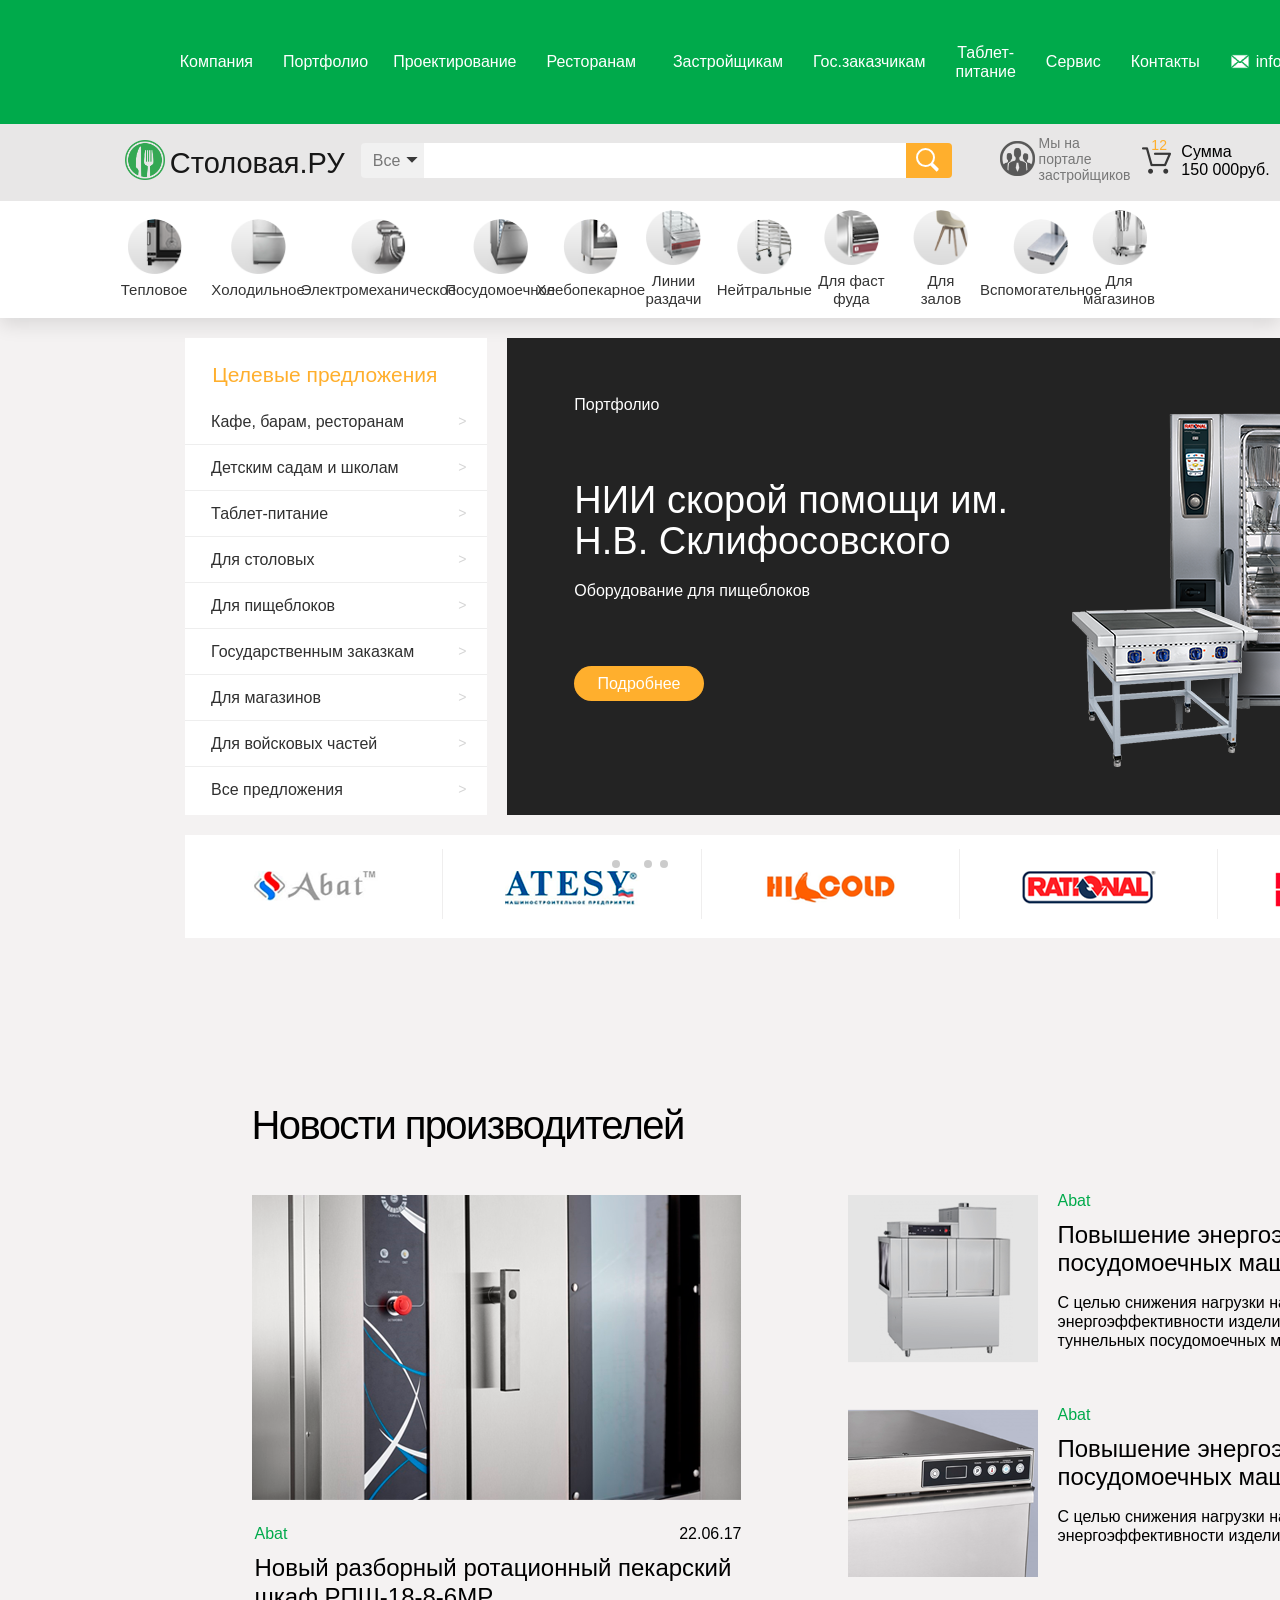
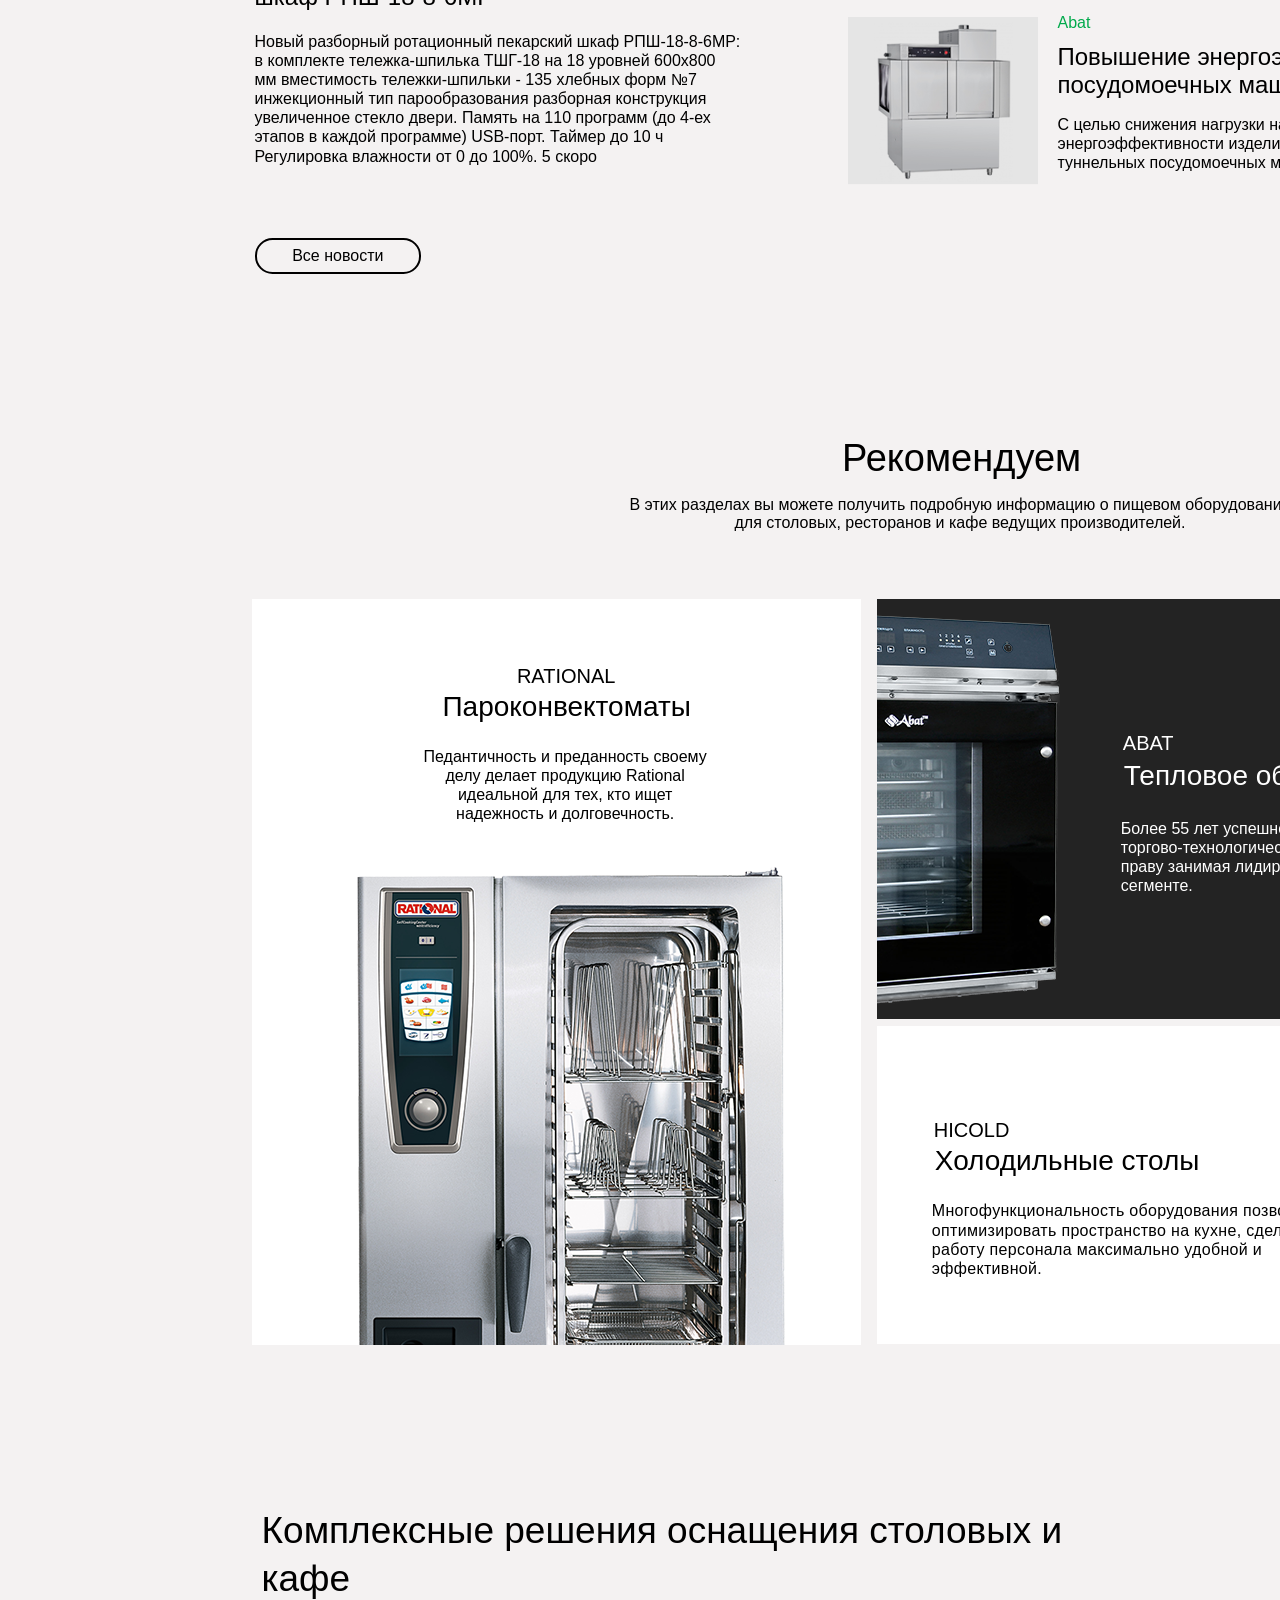
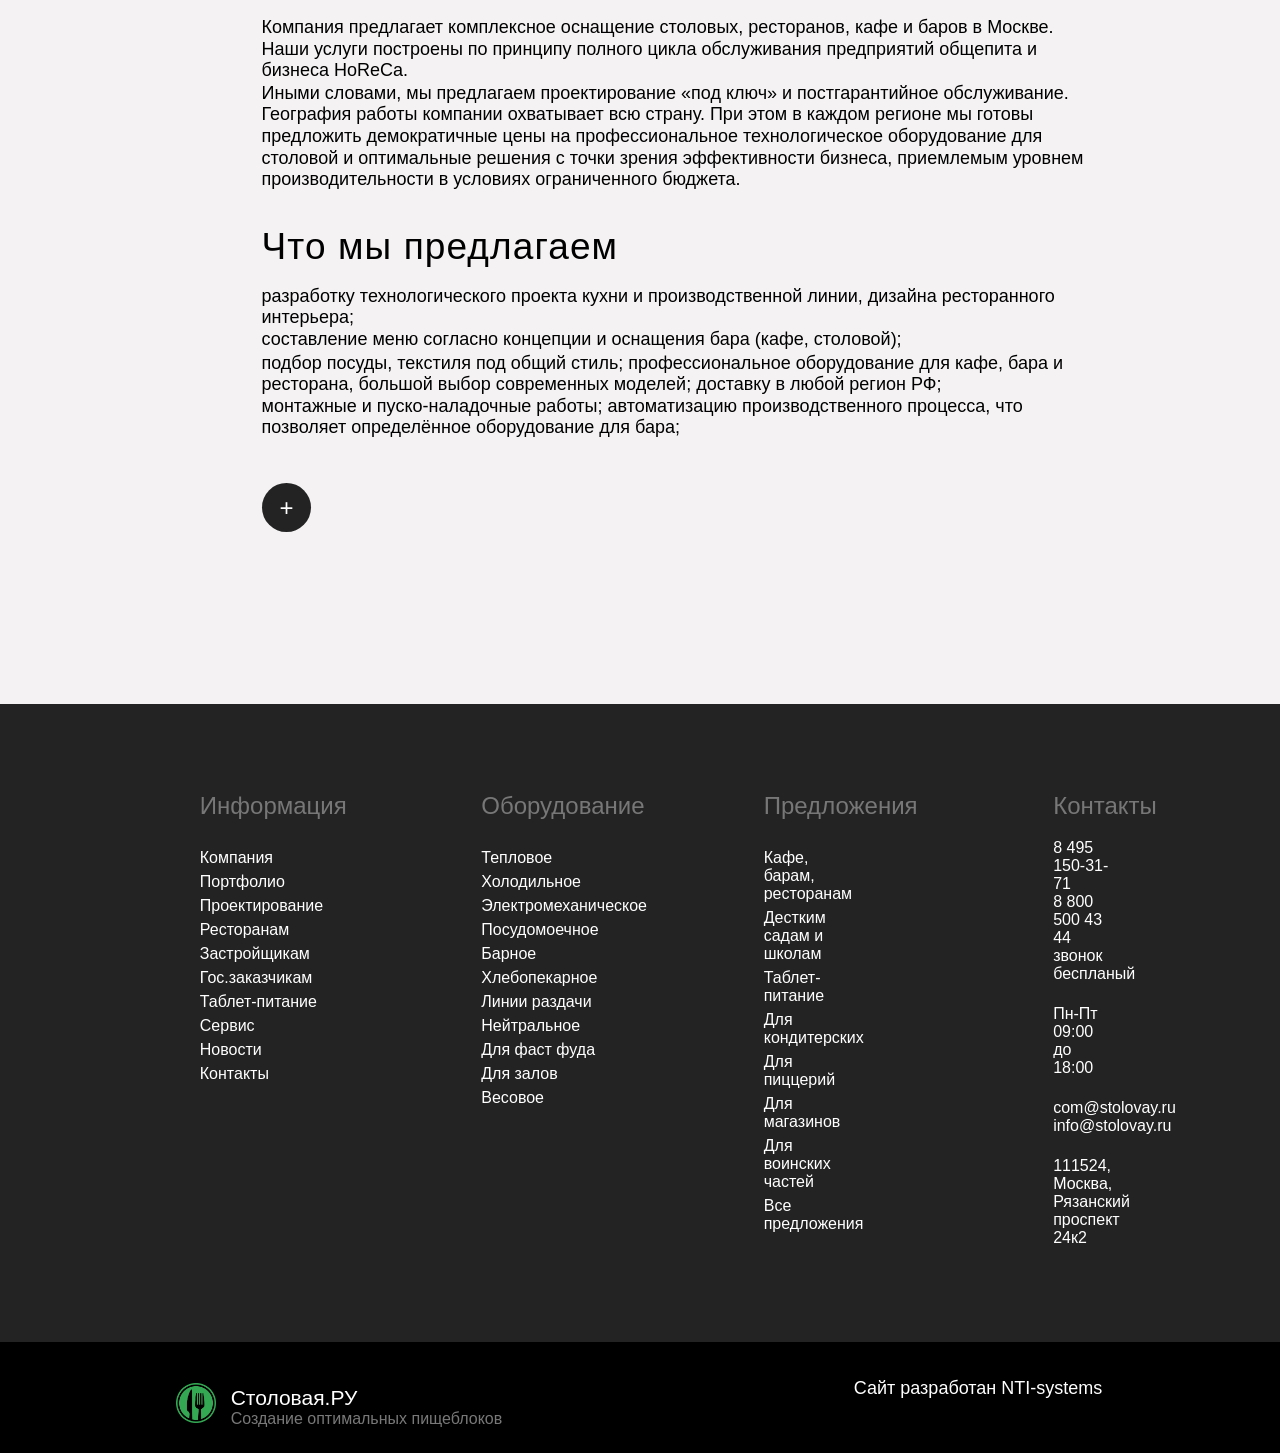
<file: index.html>
<!DOCTYPE html>
<html lang="ru">
    <head>
        <meta charset="UTF-8">
        <meta name="viewport" content="width=device-width, initial-scale=1.0">
        <link rel="stylesheet" href="https://unpkg.com/swiper/swiper-bundle.min.css">
        <link rel="stylesheet" href="css/style.css">
        <title>Document</title>
    </head>
    <body>

        <header class="header">
            <button class="header__burger"></button>
            <div class="header__info info">
                <ul class="info__list">
                    <li class="info__item">
                        <a class="info__link" href="#">Компания</a>
                    </li>
                    <li class="info__item">
                        <a class="info__link" href="#">Портфолио</a>
                    </li>
                    <li class="info__item">
                        <a class="info__link" href="#">Проектирование</a>
                    </li>
                    <li class="info__item">
                        <a class="info__link" href="#">Ресторанам</a>
                    </li>
                    <li class="info__item">
                        <a class="info__link" href="#">Застройщикам</a>
                    </li>
                    <li class="info__item">
                        <a class="info__link" href="#">Гос.заказчикам</a>
                    </li>
                    <li class="info__item">
                        <a class="info__link" href="#">Таблет-питание</a>
                    </li>
                    <li class="info__item">
                        <a class="info__link" href="#">Сервис</a>
                    </li>
                    <li class="info__item">
                        <a class="info__link" href="#">Контакты</a>
                    </li>
                    <li class="info__item info__item--email">
                        <a class="info__link" href="#">
                            <img src="img/email.png" srcset="img/email@2x.png 2x" width="20" height="15" alt="">
                            <p class="mail">info@stolovay.ru</p>
                        </a>
                    </li>
                    <li class="info__item info__item--phone">
                        <a class="info__link" href="#">
                            <img src="img/telephone-handle.png" srcset="img/telephone-handle@2x.png 2x" width="16" height="20" alt="">
                            <p class="phone">8 495 790-72-05</p>
                        </a>
                    </li>
                </ul>
            </div>
            <div class="header__search search">
                <ul class="search__list">
                    <li class="search__item search__item--logo">
                        <a class="search__link search__link--logo" href="#">
                            <img src="img/logo.png" srcset="img/logo@2x.png 2x" width="40" height="40" alt="Логотип столовая точка ру">
                            Столовая.<span>ру</span>
                        </a>
                    </li>
                    <li class="search__item search__item--search">
                        <button class="category-btn">Все
                            <svg xmlns="http://www.w3.org/2000/svg" xmlns:xlink="http://www.w3.org/1999/xlink" width="12px" height="6px">
                                <path fill-rule="evenodd"  fill="rgb(57, 57, 57)"
                                d="M11.657,-0.001 L6.000,5.656 L0.343,-0.001 L11.657,-0.001 Z"/>
                            </svg>
                        </button>
                        <input type="search" id="site-search" aria-label="Поиск на сайте">
                        <label class="visually-hidden" for="site-search"></label>
                        <button class='search-btn' type="button">
                            <svg xmlns="http://www.w3.org/2000/svg"xmlns:xlink="http://www.w3.org/1999/xlink" width="24px" height="25px">
                                <path fill-rule="evenodd"  stroke="rgb(255, 255, 255)" stroke-width="2px" stroke-linecap="butt" stroke-linejoin="miter" fill="none"
                                d="M20.853,21.146 L21.353,21.646 L20.646,22.353 L14.590,16.296 C13.170,17.361 11.412,18.000 9.500,18.000 C4.806,18.000 1.000,14.195 1.000,9.500 C1.000,4.806 4.806,1.000 9.500,1.000 C14.194,1.000 18.000,4.806 18.000,9.500 C18.000,11.667 17.182,13.639 15.847,15.140 L21.353,20.646 L20.853,21.146 Z"/>
                            </svg>
                        </button>
                    </li>
                    <li class="search__item search__item--portal">
                        <a class="search__link search__link--portal" href="#">
                            <img src="img/portalpostavschikov.png" srcset="img/portalpostavschikov@2x.png 2x" width="35" height="35" alt="">
                            <p>Мы на портале застройщиков</p>
                        </a>
                    </li>
                    <li class="search__item search__item--chart">
                        <a class="search__link search__link--chart" href="#">
                            <img src="img/shopping-cart.png" srcset="img/shopping-cart@2x.png 2x" alt="">
                            <div>
                                <p class="sum">Сумма</p>
                                <p class="quantity">150 000руб.</p>
                                <span>12</span>
                            </div>
                        </a>
                    </li>
                </ul>
            </div>
            <nav class="header__nav nav">
                <ul class="nav__list">
                    <li class="nav__item">
                        <a class="nav__link nav__link--warm" href="#">
                            <div>
                                <img src="img/content/warm.png" srcset="img/content/warm@2x.png 2x" width="55" height="55" alt="">
                            </div>
                            <p>Тепловое</p>
                        </a>
                    </li>
                    <li class="nav__item">
                        <a class="nav__link nav__link--cold" href="#">
                            <div>
                                <img src="img/content/cold.png" srcset="img/content/cold@2x.png 2x" width="55" height="55" alt="">
                            </div>
                            <p>Холодильное</p>
                        </a>
                    </li>
                    <li class="nav__item">
                        <a class="nav__link" href="#">
                            <div>
                                <img src="img/content/meh.png" srcset="img/content/meh@2x.png 2x" width="55" height="55" alt="">
                            </div>
                            <p>Электромеханическое</p>
                        </a>
                    </li>
                    <li class="nav__item">
                        <a class="nav__link" href="#">
                            <div>
                                <img src="img/content/wash.png" srcset="img/content/wash@2x.png 2x" width="55" height="55" alt="">
                            </div>
                            <p>Посудомоечное</p>
                        </a>
                    </li>
                    <li class="nav__item">
                        <a class="nav__link" href="#">
                            <div>
                                <img src="img/content/bread.png" srcset="img/content/bread@2x.png 2x" width="55" height="55" alt="">
                            </div>
                            <p>Хлебопекарное</p>
                        </a>
                    </li>
                    <li class="nav__item">
                        <a class="nav__link" href="#">
                            <div>
                                <img src="img/content/line.png" srcset="img/content/line@2x.png 2x" width="55" height="55" alt="">
                            </div>
                            <p>Линии раздачи</p>
                        </a>
                    </li>
                    <li class="nav__item">
                        <a class="nav__link" href="#">
                            <div>
                                <img src="img/content/netral.png" srcset="img/content/netral@2x.png 2x" width="55" height="55" alt="">
                            </div>
                            <p>Нейтральные</p>
                        </a>
                    </li>
                    <li class="nav__item">
                        <a class="nav__link" href="#">
                            <div>
                                <img src="img/content/fast.png" srcset="img/content/fast@2x.png 2x" width="55" height="55" alt="">
                            </div>
                            <p>Для фаст фуда</p>
                        </a>
                    </li>
                    <li class="nav__item">
                        <a class="nav__link" href="#">
                            <div>
                                <img src="img/content/halls.png" srcset="img/content/halls@2x.png 2x" width="55" height="55" alt="">
                            </div>
                            <p>Для залов</p>
                        </a>
                    </li>
                    <li class="nav__item">
                        <a class="nav__link" href="#">
                            <div>
                                <img src="img/content/help.png" srcset="img/content/help@2x.png 2x" width="55" height="55" alt="">
                            </div>
                            <p>Вспомогательное</p>
                        </a>
                    </li>
                    <li class="nav__item">
                        <a class="nav__link" href="#">
                            <div>
                                <img src="img/content/shop.png" srcset="img/content/shop@2x.png 2x" width="55" height="55" alt="">
                            </div>
                            <p>Для магазинов</p>
                        </a>
                    </li>
                </ul>
            </nav>
        </header>

        <div class="container">
            <main>
                <section class="assortment">
                    <div class="assortment__wrapper">
                        <ul class="assortment__list list">
                            <h2 class="list__caption">Целевые предложения</h2>
                            <li class="assortment__item"><a href="#">Кафе, барам, ресторанам</a></li>
                            <li class="assortment__item"><a href="#">Детским садам и школам</a></li>
                            <li class="assortment__item"><a href="#">Таблет-питание</a></li>
                            <li class="assortment__item"><a href="#">Для столовых</a></li>
                            <li class="assortment__item"><a href="#">Для пищеблоков</a></li>
                            <li class="assortment__item"><a href="#">Государственным заказкам</a></li>
                            <li class="assortment__item"><a href="#">Для магазинов</a></li>
                            <li class="assortment__item"><a href="#">Для войсковых частей</a></li>
                            <li class="assortment__item"><a href="#">Все предложения</a></li>
                        </ul>
                        <div class="assortment__slider">
                            <div class="swiper-container">
                                <!-- Additional required wrapper -->
                                <div class="swiper-wrapper">
                                    <!-- Slides -->
                                    <div class="swiper-slide slide1">
                                        <span>Slide 1</span>
                                    </div>
                                    <div class="swiper-slide slide2">
                                        <div>
                                            <p>Портфолио</p>
                                            <h3>НИИ скорой помощи 
                                                им. Н.В. Склифосовского
                                            </h3>
                                            <p>Оборудование для пищеблоков</p>
                                            <button>Подробнее</button>
                                        </div>
                                        <div>
                                            <img src="img/content/slif.png" srcset="img/content/slif@2x.png 2x" alt="">
                                        </div> 
                                    </div>
                                    <div class="swiper-slide slide3">
                                        <span>Slide 3</span> 
                                    </div>
                                    <div class="swiper-slide slide4">
                                        <span>Slide 4</span> 
                                    </div>
                                </div>
                                <!-- If we need pagination -->
                                <div class="swiper-pagination"></div>
                            </div>
                        </div>
                        <div class="assortment__stocks">
                            <img src="img/content/giftbox.png" srcset="img/content/giftbox@2x.png 2x" width="70" height="86" alt="">
                            <p>Самые низкие цены</p>
                            <h2>Распродажа</h2>
                            <a href="">Каталог распродаж</a>
                        </div>
                        <ul class="assortment__brands brands-list">
                            <li class="brands-item">
                                <a href="#">
                                    <img src="img/content/abat-logo.png" srcset="img/content/abat-logo@2x.png 2x" width="145" height="30" alt="">
                                </a>
                            </li>
                            <li class="brands-item">
                                <a href="#">
                                    <img src="img/content/atesy.png" srcset="img/content/atesy@2x.png 2x" width="135" height="35" alt="">
                                </a>
                            </li>
                            <li class="brands-item">
                                <a href="#">
                                    <img src="img/content/hicold-logo.png" srcset="img/content/hicold-logo@2x.png 2x" width="131" height="33" alt="">
                                </a>
                            </li>
                            <li class="brands-item">
                                <a href="#">
                                    <img src="img/content/ratonal-logo.png" srcset="img/content/ratonal-logo@2x.png 2x" width="134" height="33" alt="">
                                </a>
                            </li>
                            <li class="brands-item">
                                <a href="#">
                                    <img src="img/content/simeco-logo.png" srcset="img/content/simeco-logo@2x.png 2x" width="146" height="37" alt="">
                                </a>
                            </li>
                            <li class="brands-item brands-item--all">
                                <a href="#">Все брэнды</a>
                            </li>
                        </ul>
                    </div>
                </section>
                <section class="news">
                    <h2>Новости производителей</h2>
                    <div class="news__wrapper">
                        <div class="news__main">
                            <img src="img/content/news-1.png" srcset="img/content/news-1@2x.png 2x" alt="">
                            <article class="news__article news__article--main">
                                <div class="news__date">
                                    <p class="brand">Abat</p>
                                    <p class="date">22.06.17</p>
                                </div>
                                <h3 class="news__caption">
                                    Новый разборный ротационный пекарский 
                                    шкаф РПШ-18-8-6МР
                                </h3>
                                <p class="news__text">
                                    Новый разборный ротационный пекарский шкаф РПШ-18-8-6МР:  
                                    в комплекте тележка-шпилька ТШГ-18 на 18 уровней 600х800 
                                    мм вместимость тележки-шпильки - 135 хлебных форм №7
                                    инжекционный тип парообразования
                                    разборная конструкция увеличенное стекло двери. 
                                    Память на 110 программ (до 4-ех этапов в каждой программе)
                                    USB-порт. Таймер до 10 ч 
                                    Регулировка влажности от 0 до 100%.  5 скоро 
                                </p>
                            </article>
                            <button type="button">Все новости</button>
                        </div>
                        <div class="news__other">
                            <article class="news__article news__article--article1">
                                <img src="img/content/news-2.png" srcset="img/content/news-2@2x.png 2x" width="190" height="168" alt="">
                                <div>
                                    <div class="news__date">
                                        <p class="brand">Abat</p>
                                        <p class="date">22.06.17</p>
                                    </div>
                                    <h3 class="news__caption">
                                        Повышение энергоэффективности туннельных посудомоечных 
                                        машин МПТ торговой марки Abat
                                    </h3>
                                    <p class="news__text">
                                        С целью снижения нагрузки на электрическую сеть и 
                                        для повышения энергоэффективности изделий с 1 июня 2017 
                                        года был изменен алгоритм работы туннельных посудомоечных 
                                        машин МПТ торговой марки Abat всех моделей... 
                                    </p>
                                </div>
                            </article>
                            <article class="news__article news__article--article2">
                                <img src="img/content/news-3.png" srcset="img/content/news-3@2x.png 2x" width="190" height="168" alt="">
                                <div>
                                    <div class="news__date">
                                        <p class="brand">Abat</p>
                                        <p class="date">22.06.17</p>
                                    </div>
                                    <h3 class="news__caption">
                                        Повышение энергоэффективности туннельных посудомоечных 
                                        машин МПТ торговой марки Abat
                                    </h3>
                                    <p class="news__text">
                                        С целью снижения нагрузки на электрическую сеть и 
                                        для повышения энергоэффективности изделий с 1 июня 2017 
                                        года был изменен алгоритм работы
                                    </p>
                                </div>
                            </article>
                            <article class="news__article news__article--article3">
                                <img src="img/content/news-2.png" srcset="img/content/news-2@2x.png 2x" width="190" height="168" alt="">
                                <div>
                                    <div class="news__date">
                                        <p class="brand">Abat</p>
                                        <p class="date">22.06.17</p>
                                    </div>
                                    <h3 class="news__caption">
                                        Повышение энергоэффективности туннельных посудомоечных 
                                        машин МПТ торговой марки Abat
                                    </h3>
                                    <p class="news__text">
                                        С целью снижения нагрузки на электрическую сеть и 
                                        для повышения энергоэффективности изделий с 1 июня 2017 
                                        года был изменен алгоритм работы туннельных посудомоечных 
                                        машин МПТ торговой марки Abat всех моделей... 
                                    </p>
                                </div>
                            </article>
                        </div>
                    </div>
                </section>
                <section class="recommendation">
                    <h2 class="recommendation__caption">Рекомендуем</h2>
                    <p class="recommendation__text">
                        В этих разделах вы можете получить подробную информацию 
                        о пищевом оборудовании для столовых, ресторанов и кафе 
                        ведущих производителей.
                    </p>
                    <ul class="recommendation__list">
                        <li class="recommendation__item recommendation__item--big">
                            <span>Rational</span>
                            <h3>Пароконвектоматы</h3>
                            <p>
                                Педантичность и преданность своему делу делает 
                                продукцию Rational идеальной для тех, кто ищет 
                                надежность и долговечность.
                            </p>
                            <div>
                                <img src="img/content/rational.png" srcset="img/content/rational@2x.png 2x" width="433" height="864" alt="">
                            </div>
                        </li>
                        <li class="recommendation__item recommendation__item--dark">
                            <div class="text-wrapper">
                                <span>Abat</span>
                                <h3>Тепловое оборудование</h3>
                                <p>
                                    Более 55 лет успешно работает на рынке торгово-технологического 
                                    оборудования, по праву занимая лидирующее положение в данном сегменте.
                                </p>
                            </div>
                            <div class="img-wrapper">
                                <img src="img/content/abat.png" srcset="img/content/abat@2x.png 2x" width="387" height="413" alt="">
                            </div>
                        </li>
                        <li class="recommendation__item">
                            <div class="text-wrapper">
                                <span>Hicold</span>
                                <h3>Холодильные столы</h3>
                                <p>
                                    Многофункциональность оборудования позволяет оптимизировать 
                                    пространство на кухне, сделать работу персонала максимально 
                                    удобной и эффективной.
                                </p>
                            </div>
                            <div class="img-wrapper">
                                <img src="img/content/hicold.png" srcset="img/content/hicold@2x.png 2x" alt="">
                            </div>
                        </li>
                    </ul>
                </section>
                <section class="complex">
                    <div class="left-column">
                        <h3 class="first-caption">Комплексные решения оснащения столовых 
                            и кафе
                        </h3>
                        <p class="first-paragraph">
                            Компания предлагает комплексное оснащение столовых, ресторанов, 
                            кафе и баров в Москве. Наши услуги построены по принципу полного 
                            цикла обслуживания предприятий общепита и бизнеса HoReCa.
                        </p>
                        <p class="second-paragraph">
                            Иными словами, мы предлагаем проектирование «под ключ» и постгарантийное 
                            обслуживание. География работы компании охватывает всю страну. 
                            При этом в каждом регионе мы готовы предложить демократичные 
                            цены на профессиональное технологическое оборудование для столовой 
                            и оптимальные решения с точки зрения эффективности бизнеса, 
                            приемлемым уровнем производительности в условиях ограниченного 
                            бюджета.
                        </p>
                        <h3 class="second-caption">Что мы предлагаем</h3>
                        <p class="third-paragraph">
                            разработку технологического проекта кухни и производственной линии, 
                            дизайна ресторанного интерьера;
                        </p>
                        <p class="fourth-paragraph">
                            составление меню согласно концепции и оснащения бара (кафе, столовой);
                        </p>
                        <p class="fives-paragraph">
                            подбор посуды, текстиля под общий стиль;
                            профессиональное оборудование для кафе, бара и ресторана, большой выбор современных моделей; 
                            доставку в любой регион РФ;
                        </p>
                        <p class="six-paragraph">
                            монтажные и пуско-наладочные работы; автоматизацию производственного процесса, 
                            что позволяет определённое оборудование для бара;
                        </p>
                        <button class="plus" type="button"></button>
                    </div>
                    <div class="right-column">
                        <img src="img/logo.png" srcset="img/logo@2x.png 2x" alt="">
                        <div class="slogan">
                            <p class="title">Столовая.РУ</p>
                            <p class="text">создание оптимальных пищеблоков</p>
                        </div>
                        <div class="group">
                            <p class="title">Группа компаний</p>
                            <p class="text">Показатели:</p>
                        </div>
                        <div class="efficiency">
                            <p>На рынке: 5 лет</p>
                            <p>Объем контрактов: 4 млрд.р.</p>
                            <p>Количество контрактов: 620</p>
                        </div>
                    </div>
                </section>
            </main>
        </div>

        <footer>
            <div class="footer__nav">
                <div>
                    <ul class="footer__list footer__list--info">
                        <h3>Информация</h3>
                        <li class="footer__item">
                            <a href="#">Компания</a>
                        </li>
                        <li class="footer__item">
                            <a href="#">Портфолио</a>
                        </li>
                        <li class="footer__item">
                            <a href="#">Проектирование</a>
                        </li>
                        <li class="footer__item">
                            <a href="#">Ресторанам</a>
                        </li>
                        <li class="footer__item">
                            <a href="#">Застройщикам</a>
                        </li>
                        <li class="footer__item">
                            <a href="#">Гос.заказчикам</a>
                        </li>
                        <li class="footer__item">
                            <a href="#">Таблет-питание</a>
                        </li>
                        <li class="footer__item">
                            <a href="#">Сервис</a>
                        </li>
                        <li class="footer__item">
                            <a href="#">Новости</a>
                        </li>
                        <li class="footer__item">
                            <a href="#">Контакты</a>
                        </li>
                    </ul>
                    <ul class="footer__list footer__list--gears">
                        <h3>Оборудование</h3>
                        <li class="footer__item">
                            <a href="#">Тепловое</a>
                        </li>
                        <li class="footer__item">
                            <a href="#">Холодильное</a>
                        </li>
                        <li class="footer__item">
                            <a href="#">Электромеханическое</a>
                        </li>
                        <li class="footer__item">
                            <a href="#">Посудомоечное</a>
                        </li>
                        <li class="footer__item">
                            <a href="#">Барное</a>
                        </li>
                        <li class="footer__item">
                            <a href="#">Хлебопекарное</a>
                        </li>
                        <li class="footer__item">
                            <a href="#">Линии раздачи</a>
                        </li>
                        <li class="footer__item">
                            <a href="#">Нейтральное</a>
                        </li>
                        <li class="footer__item">
                            <a href="#">Для фаст фуда</a>
                        </li>
                        <li class="footer__item">
                            <a href="#">Для залов</a>
                        </li>
                        <li class="footer__item">
                            <a href="#">Весовое</a>
                        </li>
                    </ul>
                    <ul class="footer__list footer__list--offers">
                        <h3>Предложения</h3>
                        <li class="footer__item">
                            <a href="#">Кафе, барам, ресторанам</a>
                        </li>
                        <li class="footer__item">
                            <a href="#">Дестким садам и школам</a>
                        </li>
                        <li class="footer__item">
                            <a href="#">Таблет-питание</a>
                        </li>
                        <li class="footer__item">
                            <a href="#">Для кондитерских</a>
                        </li>
                        <li class="footer__item">
                            <a href="#">Для пиццерий</a>
                        </li>
                        <li class="footer__item">
                            <a href="#">Для магазинов</a>
                        </li>
                        <li class="footer__item">
                            <a href="#">Для воинских частей</a>
                        </li>
                        <li class="footer__item">
                            <a href="#">Все предложения</a>
                        </li>
                    </ul>
                    <ul class="footer__list footer__list--contacts">
                        <h3>Контакты</h3>
                        <li class="footer__item">
                            <p>8 495 150-31-71</p>
                            <p>8 800 500 43 44</p>
                            <p>звонок беспланый</p>
                        </li>
                        <li class="footer__item">
                            <p>Пн-Пт</p>
                            <p>09:00 до 18:00</p>
                        </li>
                        <li class="footer__item">
                            <a href="#">com@stolovay.ru</a>
                            <a href="#">info@stolovay.ru</a>
                        </li>
                        <li class="footer__item">
                            <p>111524, Москва,</p>
                            <p>Рязанский проспект 24к2</p>
                        </li>
                    </ul>
                </div>
            </div>
            <div class="footer__logo">
                <div class="wrapper">
                    <div class="footer__left">
                        <img src="img/logo.png" srcset="img/logo@2x.png 2x" width="40" height="40" alt="">
                        <div>
                            <h3>Столовая.РУ</h3>
                            <p>Создание оптимальных пищеблоков</p>
                        </div>
                    </div>
                    <div class="footer__right">
                        <p>Сайт разработан NTI-systems</p>
                    </div>
                </div>
            </div> 
        </footer>

        <button class="mail-popup" type="button">Скопировать</button>
        <div class="phone-popup">
            <div class="phone-popup__social">
                <p class="phone-popup__phone">8 495 790-72-05</p>
                <p class="phone-popup__text">Мы принимаем звонки без выходных.</p>
                <ul class="phone-popup__list social-list">
                    <p>Выберите способ связи</p>
                    <li class="social-list__item social-list__item--mobile">
                        <a href="#">
                            <img src="img/telephone-handle-popup.png" srcset="img/telephone-handle-popup@2x.png 2x" width="18" height="23" alt="">
                            <span>Мобильный</span>
                        </a>
                    </li>
                    <li class="social-list__item social-list__item--wiber">
                        <a href="#">
                            <img src="img/viber.png" srcset="img/viber@2x.png 2x" width="24" height="27" alt="">
                            <span>Wiber</span>
                        </a>
                    </li>
                    <li class="social-list__item social-list__item--telegram">
                        <a href="#">
                            <img src="img/telega.png" srcset="img/telega@2x.png 2x" width="26" height="26" alt="">
                            <span>Telegram</span>
                        </a>
                    </li>
                    <li class="social-list__item social-list__item--whatsapp">
                        <a href="#">
                            <img src="img/wap.png" srcset="img/wap@2x.png 2x" width="26" height="26" alt="">
                            <span>Whatsapp</span>
                        </a>
                    </li>
                </ul>
            </div>
            <div class="phone-popup__form">
                <p class="phone-popup__text1">Обратный звонок:</p>
                <p class="phone-popup__text2">Мы перезвоним вам в течении часа</p>
                <form class="form" action="#">
                    <label for="name">Имя</label>
                    <input type="text" id="name" placeholder="Анна">
                    <label for="phone">Телефон</label>
                    <input type="tel" id="phone">
                    <button type="submit">Отправить</button>
                </form>
                <button class="close--btn">
                    <img src="img/close.png" srcset="img/close@2x.png" width="17" height="21" alt="">
                </button>
            </div>
        </div>
        <div class="cold-menu">
            <ul class="assortment__list assortment__list--menu cold-assortment">
                <li class="assortment__item assortment__item--menu">
                    <a class="active-link" href="#">Холодильные шкафы</a>
                </li>
                <li class="assortment__item assortment__item--menu">
                    <a href="#">Камеры холодильные</a>
                </li>
                <li class="assortment__item assortment__item--menu">
                    <a href="#">Моноблоки</a>
                </li>
                <li class="assortment__item assortment__item--menu">
                    <a href="#">Сплит-системы</a>
                </li>
                <li class="assortment__item assortment__item--menu">
                    <a href="#">Столы холодильные</a>
                </li>
                <li class="assortment__item assortment__item--menu">
                    <a href="#">Витрины холодильные</a>
                </li>
                <li class="assortment__item assortment__item--menu">
                    <a href="#">Горки холодильные</a>
                </li>
                <li class="assortment__item assortment__item--menu">
                    <a href="#">Бонеты</a>
                </li>
                <li class="assortment__item assortment__item--menu">
                    <a href="#">Лари морозильные</a>
                </li>
                <li class="assortment__item assortment__item--menu">
                    <a href="#">Льдогенераторы</a>
                </li>
                <li class="assortment__item assortment__item--menu">
                    <a href="#">Шкафы шоковой заморозки</a>
                </li>
                <li class="assortment__item assortment__item--menu">
                    <a href="#">Кегераторы</a>
                </li>
            </ul>
            <div class="countries cold-countries">
                <ul class="category-list">
                    <li><a href="#">Среднетемпературные</a></li>
                    <li><a href="#">Низкотемпературные</a></li>
                    <li><a href="#">Универсальные</a></li>
                    <li><a href="#">Комбинированные</a></li>
                    <li><a href="#">Барные</a></li>
                    <li><a href="#">Все сразу</a></li>
                </ul>
                <ul class="countries-list">
                    <p>Страны</p>
                    <li>
                        <a href="#">
                            <img src="img/content/Spain.png" srcset="img/content/Spain@2x.png 2x" width="23" height="23" alt="">
                            Испания
                        </a>
                    </li>
                    <li>
                        <a href="#">
                            <img src="img/content/Switzerland.png" srcset="img/content/Switzerland@2x.png 2x" width="23" height="23" alt="">
                            Италия
                        </a>
                    </li>
                    <li>
                        <a href="#">
                            <img src="img/content/Germany.png" srcset="img/content/Germany@2x.png 2x" width="23" height="23" alt="">
                            Германия
                        </a>
                    </li>
                    <li>
                        <a href="#">
                            <img src="img/content/Turkey.png" srcset="img/content/Turkey@2x.png 2x" width="23" height="23" alt="">
                            Турция
                        </a>
                    </li>
                </ul>
            </div>
            <ul class="warm-brands-list cold-list">
                <p>Бренды</p>
                <li><a class="uppercase" href="#">ELECTROLUX</a></li>
                <li><a href="#">Gastrorag</a></li>
                <li><a class="active-link uppercase" href="#">АРИАДА</a></li>
                <li><a href="#">Abat</a></li>
                <li><a class="uppercase" href="#">МХМ</a></li>
                <li><a class="uppercase" href="#">ПОЛЮС</a></li>
                <li><a href="#">Hicold</a></li>
                <li><a class="uppercase" href="#">POLAIR</a></li>
                <li><a href="#">Премьер</a></li>
                <li><a href="#">Бирюса</a></li>
                <li><a href="#">Россия</a></li>
                <li><a class="uppercase" href="#">TEFCOLD</a></li>
            </ul>
            <div class="all cold-all">
               <img src="img/content/12f0263a24c465a94a1e92f6f52b9ca1.png" srcset="img/content/12f0263a24c465a94a1e92f6f52b9ca1@2x.png 2x" width="202" height="412" alt="">
               <p>Холодильное оборудование</p>
               <button class="cold">Все сразу</button>
            </div>
        </div>
        <div class="warm-menu">
            <ul class="assortment__list assortment__list--menu">
                <li class="assortment__item assortment__item--menu">
                    <a class="active-link" href="#">Пароконвектоматы</a>
                </li>
                <li class="assortment__item assortment__item--menu">
                    <a href="#">Конвекционные печи</a>
                </li>
                <li class="assortment__item assortment__item--menu">
                    <a href="#">Плиты</a>
                </li>
                <li class="assortment__item assortment__item--menu">
                    <a href="#">Электросковороды</a>
                </li>
                <li class="assortment__item assortment__item--menu">
                    <a href="#">Шкафы жарочные</a>
                </li>
                <li class="assortment__item assortment__item--menu">
                    <a href="#">Котлы</a>
                </li>
                <li class="assortment__item assortment__item--menu">
                    <a href="#">Фритюрницы</a>
                </li>
                <li class="assortment__item assortment__item--menu">
                    <a href="#">Жарочные поверхности</a>
                </li>
                <li class="assortment__item assortment__item--menu">
                    <a href="#">Кипятильники</a>
                </li>
                <li class="assortment__item assortment__item--menu">
                    <a href="#">Водонагреватели</a>
                </li>
                <li class="assortment__item assortment__item--menu">
                    <a href="#">Столы тепловые</a>
                </li>
                <li class="assortment__item assortment__item--menu">
                    <a href="#">Мармиты</a>
                </li>
                <li class="assortment__item assortment__item--menu">
                    <a href="#">Тостеры</a>
                </li>
                <li class="assortment__item assortment__item--menu">
                    <a href="#">Шкафы тепловые</a>
                </li>
            </ul>
            <div class="countries">
                <ul class="category-list">
                    <li><a href="#">Бойлерное</a></li>
                    <li><a href="#">Инжекторные</a></li>
                    <li><a href="#">Все сразу</a></li>
                </ul>
                <ul class="warm-brands-list">
                    <p>Бренды</p>
                    <li><a href="#">Abat</a></li>
                    <li><a href="#">Unox</a></li>
                    <li><a class="active-link" href="#">Проммаш</a></li>
                    <li><a href="#">Atesy</a></li>
                    <li><a href="#">Rational</a></li>
                </ul>
                <ul class="countries-list">
                    <p>Страны</p>
                    <li>
                        <a href="#">
                            <img src="img/content/Spain.png" srcset="img/content/Spain@2x.png 2x" width="23" height="23" alt="">
                            Испания
                        </a>
                    </li>
                    <li>
                        <a href="#">
                            <img src="img/content/Switzerland.png" srcset="img/content/Switzerland@2x.png 2x" width="23" height="23" alt="">
                            Италия
                        </a>
                    </li>
                    <li>
                        <a href="#">
                            <img src="img/content/Germany.png" srcset="img/content/Germany@2x.png 2x" width="23" height="23" alt="">
                            Германия
                        </a>
                    </li>
                    <li>
                        <a href="#">
                            <img src="img/content/Turkey.png" srcset="img/content/Turkey@2x.png 2x" width="23" height="23" alt="">
                            Турция
                        </a>
                    </li>
                </ul>
            </div>
            <div class="all">
               <img src="img/content/3bf54ae94d5999abc6ccbf362d2417e7.png" srcset="img/content/3bf54ae94d5999abc6ccbf362d2417e7@2x.png 2x" width="307" height="378" alt="">
               <p>Пароконвектоматы</p>
               <button class="warm">Все сразу</button>
            </div>
        </div>

        <script src="https://unpkg.com/swiper/swiper-bundle.min.js"></script>
        <script src="js/main.js"></script>

    </body>
</html>
</file>
<file: css/style.css>
@font-face {
  font-family: "MyriadPro-Light", sans-serif;
  font-display: swap;
  src: url("../fonts/MyriadPro-Light.woff") format("woff"), url("../fonts/MyriadPro-Light.woff2") format("woff2");
  font-weight: 300;
  font-style: normal;
}
@font-face {
  font-family: "MyriadPro-Regular", sans-serif;
  font-display: swap;
  src: url("../fonts/MyriadPro-Regular.woff") format("woff"), url("../fonts/MyriadPro-Regular.woff2") format("woff2");
  font-weight: 400;
  font-style: normal;
}
*,
*::before,
*::after {
  box-sizing: border-box;
}

.visually-hidden {
  position: absolute;
  clip: rect(0 0 0 0);
  width: 1px;
  height: 1px;
  margin: -1px;
}

body {
  font-family: "MyriadPro-Regular", sans-serif;
  font-weight: 400;
  background-color: #f4f2f2;
  margin: 0;
  padding: 0;
}

ul {
  list-style: none;
}

img {
  max-width: 100%;
}

a, button {
  cursor: pointer;
}

article {
  height: -webkit-fit-content;
  height: -moz-fit-content;
  height: fit-content;
}

.container {
  width: 1920px;
  margin: 0 auto;
}
@media (max-width: 768px) {
  .container {
    width: 768px;
  }
}
@media (max-width: 480px) {
  .container {
    width: 480px;
  }
}

.swiper-slide {
  background-color: #232323;
  color: #fff;
}

.slide2 {
  width: 100%;
  display: flex;
  padding: 0 0 44px 67px;
}
.slide2 div:nth-child(1) {
  width: 59.5%;
}
.slide2 p:nth-child(1) {
  font-size: 16px;
  font-weight: 300;
  margin: 58px 0 66px 0;
}
.slide2 h3 {
  font-size: 38px;
  font-weight: 400;
  margin: 0 0 19px 0;
  line-height: 1.1;
}
.slide2 button {
  background-color: #ffaf2d;
  border: none;
  margin-top: 50px;
  width: 26%;
  padding: 9px 0 8px 0;
  font-size: 16px;
  border-radius: 20px;
  color: #fff;
}
.slide2 img {
  padding-top: 72px;
}

.swiper-pagination {
  margin-bottom: 20px;
}

.swiper-container-horizontal > .swiper-pagination-bullets .swiper-pagination-bullet {
  margin: 0 7px;
  border: 1px solid #fff;
}

.swiper-pagination-bullet-active {
  background-color: #ffffff;
}

.slide1,
.slide3,
.slide4 {
  font-size: 40px;
  display: flex;
  justify-content: center;
  align-items: center;
  height: 477px;
}

.header {
  margin-bottom: 20px;
}
@media (max-width: 480px) {
  .header {
    width: 90%;
    margin: 0 auto;
  }
}

.header__info {
  background-color: #00aa4b;
}
@media (max-width: 480px) {
  .header__info {
    display: none;
  }
}

.header__search {
  padding-bottom: 8px;
  background-color: #e8e7e7;
  position: relative;
}

.header__burger {
  display: none;
}
@media (max-width: 480px) {
  .header__burger {
    display: block;
  }
}

.info__list {
  width: 80.5%;
  margin: 0 auto;
  display: flex;
  align-items: center;
  justify-content: space-between;
}

.info__item p {
  margin: 0;
}

.info__link {
  display: flex;
  align-items: center;
  font-size: 16px;
  font-family: "MyriadPro-Regular", sans-serif;
  font-weight: 400;
  color: #ffffff;
  line-height: 1.2;
  text-align: center;
  text-decoration: none;
  padding: 14px 15px;
}
.info__link .phone {
  margin: 0;
  letter-spacing: -0.05em;
}
.info__link .mail {
  margin-right: -8px;
  margin-left: 6px;
}

.info__item:nth-child(3) {
  margin-left: -5px;
}

.info__item:nth-child(5) {
  margin-left: 7px;
}

.search__list {
  width: 80.5%;
  margin: 0 auto;
  min-height: 60px;
  padding: 0;
  display: flex;
  align-items: center;
}

.search__link {
  display: flex;
  align-items: center;
}

.search__item--logo {
  margin-right: 87px;
  width: 14.5%;
}

.search__link--logo {
  font-size: 29px;
  font-family: "MyriadPro-Regular", sans-serif;
  font-weight: 400;
  color: #171717;
  text-align: left;
  text-decoration: none;
  margin-top: 10px;
}
.search__link--logo img {
  margin-right: 5px;
  margin-top: -7px;
}
.search__link--logo span {
  text-transform: uppercase;
}

.search__item--search {
  width: 57.3%;
  display: flex;
  align-items: center;
  margin-bottom: -4px;
  margin-right: 48px;
  flex-shrink: 0;
}
.search__item--search input {
  height: 35px;
  border: none;
  width: 87%;
}
.search__item--search button {
  height: 35px;
  margin: 0;
  border: none;
}

.category-btn {
  width: 66px;
  padding: 0 0 0 6px;
  background-color: #f1f1f1;
  border-top-left-radius: 4px;
  border-bottom-left-radius: 4px;
  font-size: 16px;
  font-family: "MyriadPro-Regular", sans-serif;
  font-weight: 400;
  color: #777777;
  line-height: 1.2;
  text-align: center;
  display: flex;
  align-items: center;
  justify-content: space-evenly;
}
.category-btn svg {
  width: 12px;
  height: 6px;
}

.search-btn {
  background-color: #ffaf2d;
  border-top-right-radius: 4px;
  border-bottom-right-radius: 4px;
  display: flex;
  align-items: center;
  justify-content: center;
  width: 48px;
}
.search-btn svg {
  width: 26px;
  height: 25px;
}

.search__item--portal {
  width: 9%;
  margin-right: 33px;
  flex-shrink: 0;
}

.search__link--portal {
  display: flex;
  align-items: center;
  justify-content: space-between;
  font-size: 14px;
  color: #777777;
  line-height: 1.143;
  text-align: left;
  text-decoration: none;
  font-weight: 300;
}
.search__link--portal img {
  margin-right: 4px;
}
.search__link--portal p {
  margin: 2px 0 0 0;
}
@media (max-width: 480px) {
  .search__link--portal {
    display: none;
  }
}

.search__item--chart {
  display: flex;
  flex-wrap: wrap;
  align-items: center;
  margin-bottom: -8px;
  position: relative;
  flex-shrink: 0;
}
.search__item--chart .sum {
  margin: 0;
  font-weight: 300;
}
.search__item--chart .quantity {
  margin: 0;
  font-weight: 400;
}
@media (max-width: 480px) {
  .search__item--chart .sum,
.search__item--chart .quantity {
    display: none;
  }
}

.search__link--chart {
  padding: 11.6% 17px 13.6%;
  text-decoration: none;
  color: #000;
}
.search__link--chart img {
  margin-right: 10px;
}
.search__link--chart span {
  display: block;
  position: absolute;
  top: 13px;
  left: 26px;
  color: #ffaf2d;
  font-size: 14px;
  line-height: 1.143;
}

.nav {
  background-color: #ffffff;
  box-shadow: 0px 7px 18px 0px rgba(0, 0, 0, 0.11);
}
@media (max-width: 480px) {
  .nav {
    display: none;
  }
}

.nav__list {
  width: 80.5%;
  margin: 0 auto;
  padding: 9px 0 10px 0;
  display: flex;
  align-items: center;
  justify-content: space-between;
}

.nav__link {
  display: inline-block;
  text-decoration: none;
  font-size: 15px;
  color: #343434;
  line-height: 1.2;
  text-align: center;
  font-weight: 400;
}
.nav__link div {
  width: 58px;
  height: 58px;
  border-radius: 100%;
  overflow: hidden;
  margin: 0 auto 4px;
  position: relative;
}
.nav__link p {
  margin: 0;
}

.nav__item:nth-child(1) {
  margin-left: -4px;
  margin-right: 24px;
}

.nav__item:nth-child(2) {
  margin-right: -4px;
}

.nav__item:nth-child(3) {
  margin-right: -10px;
}

.nav__item:nth-child(4) {
  margin-right: -19px;
  margin-left: -1px;
}

.nav__item:nth-child(5) {
  margin-right: -10px;
}

.nav__item:nth-child(6) {
  margin-right: 5px;
}

.nav__item:nth-child(8) {
  margin-right: 21px;
}

.nav__item:nth-child(9) {
  margin-right: 10px;
}

.nav__item:nth-child(10) {
  margin-right: -21px;
}

.nav__item:nth-child(11) {
  margin-right: -2px;
}

.assortment {
  margin-bottom: 163px;
}

.assortment__wrapper {
  width: 80.72%;
  margin: 0 auto;
  display: grid;
  grid-template-columns: 19.5% auto 19.6%;
  grid-template-rows: 2fr auto;
  grid-template-areas: "assortmentList assortmentSlider assortmentStocks" "brands brands brands";
  grid-gap: 20px;
  justify-content: space-between;
}

.assortment__list {
  -ms-grid-row: 1;
  -ms-grid-column: 1;
  margin: 0;
  padding: 17px 0 3px 0;
  background-color: #ffffff;
  grid-area: assortmentList;
}
.assortment__list h2 {
  margin: 0 auto 5px;
  font-size: 21px;
  font-family: "MyriadPro-Regular", sans-serif;
  font-weight: 400;
  color: #ffaf2d;
  line-height: 1.875;
  text-align: left;
  width: 82%;
}
.assortment__list a {
  font-size: 16px;
  font-family: "MyriadPro-Light", sans-serif;
  font-weight: 300;
  color: #303030;
  line-height: 2.813;
  text-align: left;
  text-decoration: none;
  display: block;
  position: relative;
  padding-left: 26px;
}
.assortment__list a::after {
  content: ">";
  font-size: 14px;
  position: absolute;
  width: 10px;
  height: 10px;
  top: 3px;
  right: 19px;
  color: #d5d5d5;
}

.assortment__slider {
  -ms-grid-row: 1;
  -ms-grid-column: 3;
  overflow: hidden;
  width: 100%;
  grid-area: assortmentSlider;
}

.assortment__stocks {
  -ms-grid-row: 1;
  -ms-grid-column: 5;
  border: 2px solid #ffaf2d;
  grid-area: assortmentStocks;
  padding: 218px 0 0 26px;
}
.assortment__stocks p {
  margin: 10px 0 -10px 0;
  font-weight: 300;
  font-size: 18px;
}
.assortment__stocks h2 {
  font-weight: 400;
  font-size: 36px;
  margin: 12px 0 20px 0;
}
.assortment__stocks a {
  font-weight: 300;
  font-size: 18px;
  text-decoration: none;
  color: #ffaf2d;
  position: relative;
  display: block;
}
.assortment__stocks a::after {
  content: ">";
  position: absolute;
  width: 18px;
  height: 18px;
  color: #ffaf2d;
  top: 0;
  right: 87px;
}

.brands-list {
  -ms-grid-row: 3;
  -ms-grid-column: 1;
  -ms-grid-column-span: 5;
  margin: 0;
  padding: 0;
  grid-area: brands;
  display: flex;
  justify-content: space-between;
  background-color: #ffffff;
}

.brands-item {
  width: 18%;
  position: relative;
}
.brands-item a {
  display: inline-block;
  padding: 33px 0 26px 0;
  width: 100%;
  text-align: center;
}
.brands-item::after {
  position: absolute;
  content: "";
  width: 1px;
  height: 70px;
  top: 14px;
  right: 0;
  background-color: #efeeee;
}
.brands-item img {
  margin-top: 3px;
}

.brands-item--all a {
  padding: 28px 0;
  font-size: 18px;
  font-weight: 400;
  color: #232323;
  line-height: 2.222;
  text-decoration: none;
}

.assortment__item:not(:last-child) {
  border-bottom: 1px solid #eeeeee;
}

.news {
  width: calc(73.8020833333%);
  margin: 0 auto 163px;
}
.news h2 {
  font-size: 40px;
  line-height: 1.2;
  font-weight: 400;
  margin: 0 0 46px 0;
  letter-spacing: -0.04em;
}

.news__wrapper {
  display: flex;
  justify-content: space-between;
  flex-wrap: wrap;
}

.news__main {
  width: calc(34.5800988003%);
}
.news__main img {
  margin-bottom: 24px;
}
.news__main button {
  margin-left: 3px;
  display: block;
  padding: 0;
  width: 34%;
  font-size: 16px;
  line-height: 2;
  font-family: "MyriadPro-Light", sans-serif;
  font-weight: 300;
  border-radius: 17.5px;
  background-color: transparent;
  border: 2px solid #000;
  text-align: center;
}

.news__article--main {
  padding: 0 0 0 3px;
  margin: 0 0 72px 0;
}
.news__article--main h3 {
  font-size: 24px;
  font-weight: 300;
  line-height: 1.2;
  margin: 0 0 20px 0;
}
.news__article--main p {
  margin: 0;
}

.news__article img {
  object-fit: contain;
  margin-right: 20px;
}

.news__date {
  display: flex;
  align-items: center;
  justify-content: space-between;
  font-size: 16px;
  font-weight: 300;
  margin: -3px 0 6px 0;
}
.news__date .brand {
  color: #00aa4b;
}
.news__date p {
  margin: 0 0 5px 0;
}

.news__text {
  font-weight: 300;
  line-height: 1.2;
}

.news__other {
  width: calc(57.939308398%);
  display: flex;
  justify-content: space-between;
  flex-wrap: wrap;
}
.news__other article {
  display: flex;
  justify-content: space-between;
}

.news__caption {
  font-size: 24px;
  font-weight: 400;
  margin: 0 0 12px 0;
}

.news__article--article1 {
  margin-bottom: -43px;
}

.news__article--article2 {
  margin-bottom: -45px;
}

.recommendation {
  width: calc(73.8020833333%);
  margin: 0 auto 154px;
}

.recommendation__list {
  margin: 0;
  padding: 0;
  display: grid;
  grid-template-columns: 43% auto;
  grid-template-rows: 54.5% auto;
  grid-template-areas: "main ." "main .";
  grid-gap: 16px;
}

.recommendation__item {
  background-color: #fff;
  height: -webkit-fit-content;
  height: -moz-fit-content;
  height: fit-content;
  display: flex;
  align-items: center;
}
.recommendation__item span {
  display: block;
  font-size: 20px;
  font-family: "MyriadPro-Light", sans-serif;
  font-weight: 300;
  color: #000000;
  text-transform: uppercase;
  line-height: 1.2;
  margin: 0 0 3px 20px;
}
.recommendation__item h3 {
  font-family: "MyriadPro-Regular", sans-serif;
  font-weight: 400;
  font-size: 28px;
  margin: 0 0 24px 21px;
}
.recommendation__item p {
  font-family: "MyriadPro-Light", sans-serif;
  font-weight: 300;
  width: calc(47.731092437%);
  margin: 0 0 40px 18px;
  line-height: 1.2;
}
.recommendation__item div {
  overflow: hidden;
  max-height: 481px;
  padding-left: 32px;
}
.recommendation__item img {
  object-fit: cover;
  max-width: -webkit-fit-content;
  max-width: -moz-fit-content;
  max-width: fit-content;
  padding-left: 11px;
}

.recommendation__item--big {
  flex-direction: column;
  padding-top: 65px;
}
.recommendation__item--big p {
  text-align: center;
}
.recommendation__item--big span {
  text-align: center;
}
.recommendation__item--big img {
  padding-left: 0;
}

.recommendation__item--dark {
  background-color: #232323;
  padding: 0;
  color: #fff;
}
.recommendation__item--dark span {
  color: #fff;
  text-align: left;
}
.recommendation__item--dark p {
  text-align: left;
}
.recommendation__item--dark .img-wrapper {
  width: calc(23.1162196679%);
  overflow: hidden;
  order: -1;
  padding: 7px 0 0 0;
  margin-right: 43px;
  display: flex;
  justify-content: flex-end;
}
.recommendation__item--dark .img-wrapper img {
  object-fit: cover;
  max-width: -webkit-fit-content;
  max-width: -moz-fit-content;
  max-width: fit-content;
  padding-left: 11px;
}
.recommendation__item--dark .text-wrapper {
  width: calc(50.4469987229%);
  padding: 49px 0 0 0;
}
.recommendation__item--dark .text-wrapper h3 {
  width: 80%;
  margin-top: 0;
  line-height: 1.3;
}
.recommendation__item--dark .text-wrapper p {
  width: 93%;
}

.recommendation__item:nth-child(1) {
  -ms-grid-row: 1;
  -ms-grid-row-span: 3;
  -ms-grid-column: 1;
  grid-area: main;
}

.recommendation__caption {
  width: calc(16.6549047283%);
  font-family: "MyriadPro-Regular", sans-serif;
  font-weight: 400;
  font-size: 38px;
  margin: 0 auto 16px;
}

.recommendation__text {
  width: calc(47.9887085392%);
  font-family: "MyriadPro-Light", sans-serif;
  font-weight: 300;
  text-align: center;
  font-size: 16px;
  margin: 0 auto 67px;
}

.recommendation__item:nth-child(3) {
  padding-top: 9px;
  padding-left: 5px;
}
.recommendation__item:nth-child(3) p {
  width: 91%;
  letter-spacing: 0.02em;
}
.recommendation__item:nth-child(3) img {
  padding-left: 0;
  margin-left: -50px;
}
.recommendation__item:nth-child(3) .text-wrapper {
  width: calc(80.0508259212%);
  padding-top: 58px;
}
.recommendation__item:nth-child(3) .img-wrapper {
  max-height: 309px;
  padding-left: 52px;
}

.complex {
  display: flex;
  width: calc(73.8020833333%);
  margin: 0 auto;
  padding-left: 10px;
}

.left-column {
  width: calc(59.985885674%);
  margin-right: 243px;
}
.left-column h3 {
  font-family: "MyriadPro-Regular", sans-serif;
  font-weight: 400;
  font-size: 37px;
  width: 95%;
  line-height: 1.3;
  margin: 0;
}
.left-column p {
  font-family: "MyriadPro-Light", sans-serif;
  font-weight: 300;
  font-size: 18px;
  line-height: 1.2;
  margin: 0;
}
.left-column .first-caption {
  margin: 0 0 14px 0;
}
.left-column .second-caption {
  font-weight: 300;
  margin: 0 0 15px 0;
  letter-spacing: 0.03em;
}
.left-column .first-paragraph {
  margin: 0 0 1px 0;
}
.left-column .second-paragraph {
  margin: 0 0 32px 0;
}
.left-column .fourth-paragraph {
  margin: 0 0 2px 0;
}
.left-column .fives-paragraph {
  width: 95%;
}
.left-column .six-paragraph {
  margin: 0 0 44px 0;
}
.left-column button {
  width: 49px;
  height: 49px;
  border-radius: 100%;
  border: none;
  background-color: #232323;
  position: relative;
}
.left-column button::after {
  content: "+";
  position: absolute;
  font-size: 24px;
  width: 13px;
  height: 13px;
  top: 11px;
  left: 18px;
  color: #fff;
}

.right-column {
  width: calc(18.7014820042%);
  padding: 61px 0 0 1px;
}
.right-column img {
  margin: 0 0 22px 0;
}

.slogan {
  margin: 0 0 33px 0;
}
.slogan .title {
  font-size: 35px;
  margin: 0 0 -2px 0;
  width: 100%;
}
.slogan .text {
  font-size: 15px;
  color: #777777;
  margin: 0 0 12px 0;
}

.group .title {
  font-size: 23px;
  margin: 0 0 2px 0;
}
.group .text {
  font-weight: 300;
  margin: 0 0 21px 0;
  font-size: 18px;
}

.efficiency p {
  font-weight: 300;
  margin: 0;
  font-size: 18px;
}

main {
  margin-bottom: 169px;
}

.footer__nav {
  background-color: #232323;
  padding-top: 64px;
  padding-bottom: 73px;
}
.footer__nav div {
  color: #fff;
  display: flex;
  width: 80.5%;
  margin: 0 auto;
  padding-left: 11px;
}

.footer__logo {
  background-color: #000;
  padding-top: 25px;
  padding-bottom: 25px;
}
.footer__logo .wrapper {
  color: #fff;
  width: 73.8%;
  margin: 0 auto;
  display: flex;
  align-items: center;
  justify-content: space-between;
}
@media (max-width: 480px) {
  .footer__logo .wrapper {
    width: 90%;
    display: block;
  }
}

.footer__list {
  margin: 0;
  padding: 0;
  width: 23%;
}
.footer__list h3 {
  font-size: 24px;
  font-weight: 300;
  color: #777777;
  margin-bottom: 29px;
}
.footer__list a {
  display: inline-block;
  text-decoration: none;
  color: #fff;
  font-size: 16px;
  font-weight: 300;
}

.footer__item {
  margin-bottom: 6px;
}

.footer__list--info {
  padding-left: 64px;
}

.footer__list--gears {
  padding-left: 111px;
}

.footer__list--offers {
  padding-left: 159px;
}

.footer__list--contacts {
  padding-left: 214px;
  width: 27%;
}
.footer__list--contacts h3 {
  margin-bottom: 19px;
}
.footer__list--contacts p {
  font-weight: 300;
  font-size: 16px;
  margin: 0;
}
.footer__list--contacts li {
  margin-bottom: 22px;
}

.footer__right {
  justify-content: flex-end;
}
.footer__right p {
  font-weight: 300;
  font-size: 18px;
  margin: -18px 10px 0 0;
}

.footer__left {
  display: flex;
  align-items: center;
  padding-left: 8px;
  padding-top: 10px;
}
.footer__left img {
  margin-right: 15px;
}
.footer__left h3 {
  font-size: 21px;
  font-weight: 400;
  margin: 9px 0 0 0;
}
.footer__left p {
  margin: 0;
  color: #787878;
  font-weight: 300;
}

.mail-popup {
  position: absolute;
  top: 50px;
  right: 323px;
  width: 8.5%;
  padding: 14px 0 14px 0;
  background-color: #232323;
  box-shadow: 0px 7px 24px 0px rgba(0, 0, 0, 0.49);
  border-radius: 22.5px;
  border: none;
  color: #ffffff;
  font-size: 16px;
  z-index: 2;
  display: none;
  justify-content: center;
}

.phone-popup {
  position: absolute;
  top: 48px;
  right: 154px;
  width: 39.6%;
  display: flex;
  background-color: #ffffff;
  z-index: 1;
  display: none;
}
.phone-popup .close--btn {
  position: absolute;
  top: 17px;
  right: 12px;
  border: none;
  background-color: transparent;
  width: 24px;
  height: 24px;
  display: block;
  margin: 0;
  padding: 0;
}

.phone-popup__social {
  width: 50%;
  padding-left: 52px;
  padding-top: 32px;
  padding-bottom: 46px;
}
.phone-popup__social .phone-popup__phone {
  color: #00aa4b;
  font-size: 24px;
  margin-bottom: -15px;
}
.phone-popup__social .phone-popup__text {
  color: #777777;
  font-size: 16px;
  font-weight: 300;
  padding-bottom: 5px;
}

.social-list {
  margin: 0;
  padding: 0;
}
.social-list p {
  color: #000;
  font-size: 16px;
  margin-bottom: 18px;
}

.social-list__item {
  margin-bottom: 14px;
}
.social-list__item a {
  text-decoration: none;
  display: block;
  font-size: 18px;
  color: #000;
  font-weight: 300;
  display: flex;
  align-items: center;
}
.social-list__item span {
  display: block;
}
.social-list__item img {
  margin-right: 8px;
}

.social-list__item--mobile img {
  margin-right: 15px;
}

.phone-popup__form {
  width: 50%;
  padding-top: 56px;
  padding-left: 57px;
}

.phone-popup__text1 {
  font-size: 24px;
  margin: 0 0 2px 0;
}

.phone-popup__text2 {
  font-size: 16px;
  margin: 0 0 21px 0;
  color: #777777;
  font-weight: 300;
}

.form input {
  display: block;
  font-size: 16px;
  padding-left: 13px;
  border-top: none;
  border-bottom: 1px solid #ffaf2d;
  border-left: none;
  border-right: none;
  height: 28px;
  margin-bottom: 16px;
  width: 81%;
}
.form label {
  font-size: 16px;
  font-weight: 300;
}
.form button {
  margin-top: 4px;
  border-radius: 25px;
  border: none;
  background-color: #ffaf2d;
  width: 41%;
  padding: 12px 0 12px 0;
  font-size: 18px;
  color: #fff;
}

.assortment__list--menu {
  grid-area: unset;
  padding-top: 27px;
  width: 30.4%;
}
.assortment__list--menu a {
  line-height: 2.5;
}

.warm-menu {
  position: absolute;
  z-index: 1;
  width: 60.8%;
  top: 212px;
  left: 0;
  background-color: #fff;
  padding-left: 65px;
  display: flex;
  min-height: 613px;
  display: none;
}
.warm-menu .countries {
  background-color: #f7f7f7;
  width: 29.6%;
}
.warm-menu .all {
  background-color: #00aa4b;
  width: 40%;
}

.cold-menu {
  position: absolute;
  z-index: 1;
  width: 72.9%;
  top: 212px;
  left: 0;
  background-color: #fff;
  display: flex;
  min-height: 613px;
  display: none;
}

.category-list {
  padding: 0;
  margin: 0;
  margin: 0 0 40px 0;
}
.category-list li {
  margin-bottom: 13px;
}
.category-list a {
  text-decoration: none;
  font-weight: 300;
  color: #000;
}

.countries {
  padding-top: 39px;
  padding-left: 31px;
}

.warm-brands-list {
  padding: 0;
  margin: 0 0 38px 0;
}
.warm-brands-list li {
  margin-bottom: 4px;
}
.warm-brands-list a {
  text-decoration: none;
  font-weight: 300;
  color: #000;
  font-size: 23px;
}
.warm-brands-list p {
  margin: 0 0 7px 0;
}

.assortment__item--menu:first-child a,
.warm-brands-list li:nth-child(4) a {
  color: #ffaf2d;
}

.countries-list {
  padding: 0;
  margin: 0;
}
.countries-list p {
  font-size: 18px;
  color: #777777;
  font-weight: 300;
  margin: 0 0 7px 0;
}
.countries-list a {
  text-decoration: none;
  font-weight: 300;
  color: #000;
  font-size: 18px;
  display: flex;
  align-items: center;
}
.countries-list li {
  margin-bottom: 7px;
}

.all {
  display: flex;
  flex-direction: column;
  align-items: center;
  padding-top: 56px;
}
.all img {
  margin-bottom: 39px;
}
.all p {
  font-weight: 300;
  font-size: 24px;
  color: #fff;
  margin: 0 0 15px 0;
}
.all .warm {
  border-radius: 7px;
  border: none;
  color: #fff;
  font-size: 17px;
  width: 30%;
  margin: 0;
  padding: 9px 0 8px 0;
  background-color: #ffaf2d;
}

.cold-countries {
  width: 20.03%;
  padding-top: 37px;
  padding-left: 33px;
}
.cold-countries a {
  font-size: 18px;
}
.cold-countries li {
  margin-bottom: 9px;
}
.cold-countries .category-list {
  margin: 0 0 70px 0;
}
.cold-countries img {
  margin-right: 5px;
}

.cold-list {
  margin: 0;
  padding: 39px 0 0 31px;
  width: 20.31%;
}

.cold-assortment {
  width: 28.51%;
  padding-left: 71px;
  padding-top: 29px;
}

.cold-all {
  background-color: #ffaf2d;
  width: 31.36%;
  padding-top: 35px;
  padding-left: 8px;
}
.cold-all img {
  margin-bottom: 27px;
}
.cold-all button {
  border-radius: 7px;
  border: none;
  color: #fff;
  font-size: 17px;
  width: 30%;
  margin: 0;
  padding: 9px 0 8px 0;
  background-color: #000;
}

.opened {
  display: flex;
}

.info__link:hover {
  background-color: #33bb6f;
}

.search__link--chart:hover {
  background-color: #ffaf2d;
  color: #fff;
}

.search__link--chart:hover span {
  color: #fff;
}
/*# sourceMappingURL=style.css.map */
</file>
